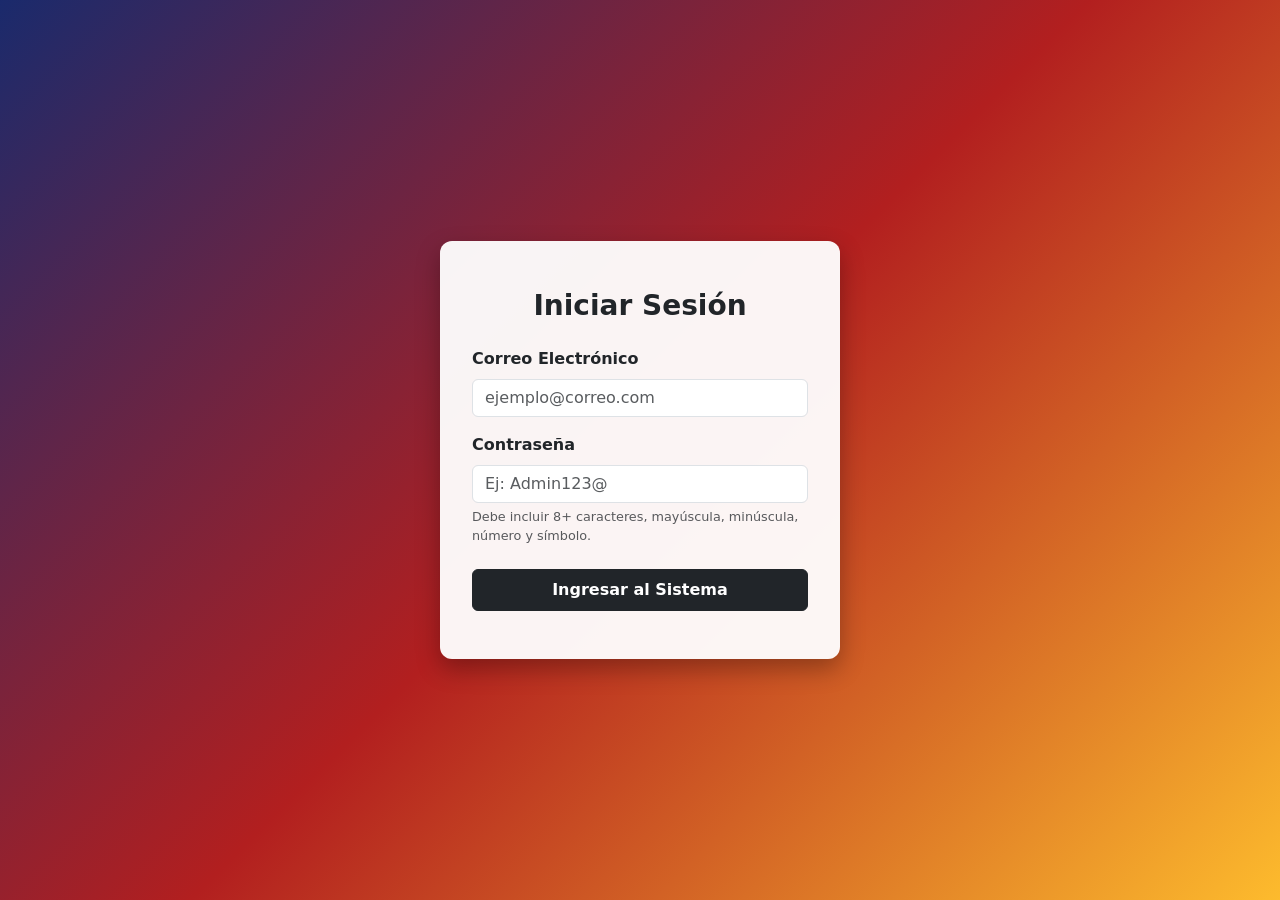
<file: login.html>
<!DOCTYPE html>
<html lang="es">
<head>
    <meta charset="UTF-8">
    <meta name="viewport" content="width=device-width, initial-scale=1.0">
    <title>Acceso al Sistema</title>
    <link href="https://cdn.jsdelivr.net/npm/bootstrap@5.3.2/dist/css/bootstrap.min.css" rel="stylesheet">
    <link rel="stylesheet" href="css/login.css">
</head>
<body>

    <div class="login-card">
        <h3 class="text-center fw-bold mb-4 text-dark">Iniciar Sesión</h3>
        
        <form id="formLogin">
            <div class="mb-3">
                <label class="form-label fw-semibold">Correo Electrónico</label>
                <input type="email" id="loginEmail" class="form-control" required placeholder="ejemplo@correo.com">
            </div>
            
            <div class="mb-4">
                <label class="form-label fw-semibold">Contraseña</label>
                <input type="password" id="loginPassword" class="form-control" required placeholder="Ej: Admin123@">
                <div class="form-text text-muted" style="font-size: 0.8rem;">Debe incluir 8+ caracteres, mayúscula, minúscula, número y símbolo.</div>
            </div>
            
            <div id="loginError" class="alert alert-danger d-none py-2" role="alert">
                Credenciales inválidas. Verifica el formato.
            </div>
            
            <button type="button" class="btn btn-dark w-100 fw-bold py-2" onclick="ingresarSistema()">Ingresar al Sistema</button>
        </form>
    </div>

    <script src="js/utileria.js"></script>
    <script>
        function ingresarSistema() {
            const email = document.getElementById("loginEmail").value;
            const password = document.getElementById("loginPassword").value;
            const errorDiv = document.getElementById("loginError");

            if (Correo(email) && validarPassword(password)) {
                localStorage.setItem("usuarioLogueado", email);
                window.location.href = "index.html";
            } else {
                errorDiv.classList.remove("d-none");
            }
        }
    </script>
</body>
</html>
</file>
<file: css/login.css>
body {
            background: linear-gradient(135deg, #1a2a6c, #b21f1f, #fdbb2d);
            min-height: 100vh;
            display: flex;
            align-items: center;
            justify-content: center;
        }
        
        .login-card {
            background: rgba(255, 255, 255, 0.95);
            border-radius: 12px;
            box-shadow: 0 10px 25px rgba(0,0,0,0.3);
            padding: 3rem 2rem;
            width: 100%;
            max-width: 400px;
        }
</file>
